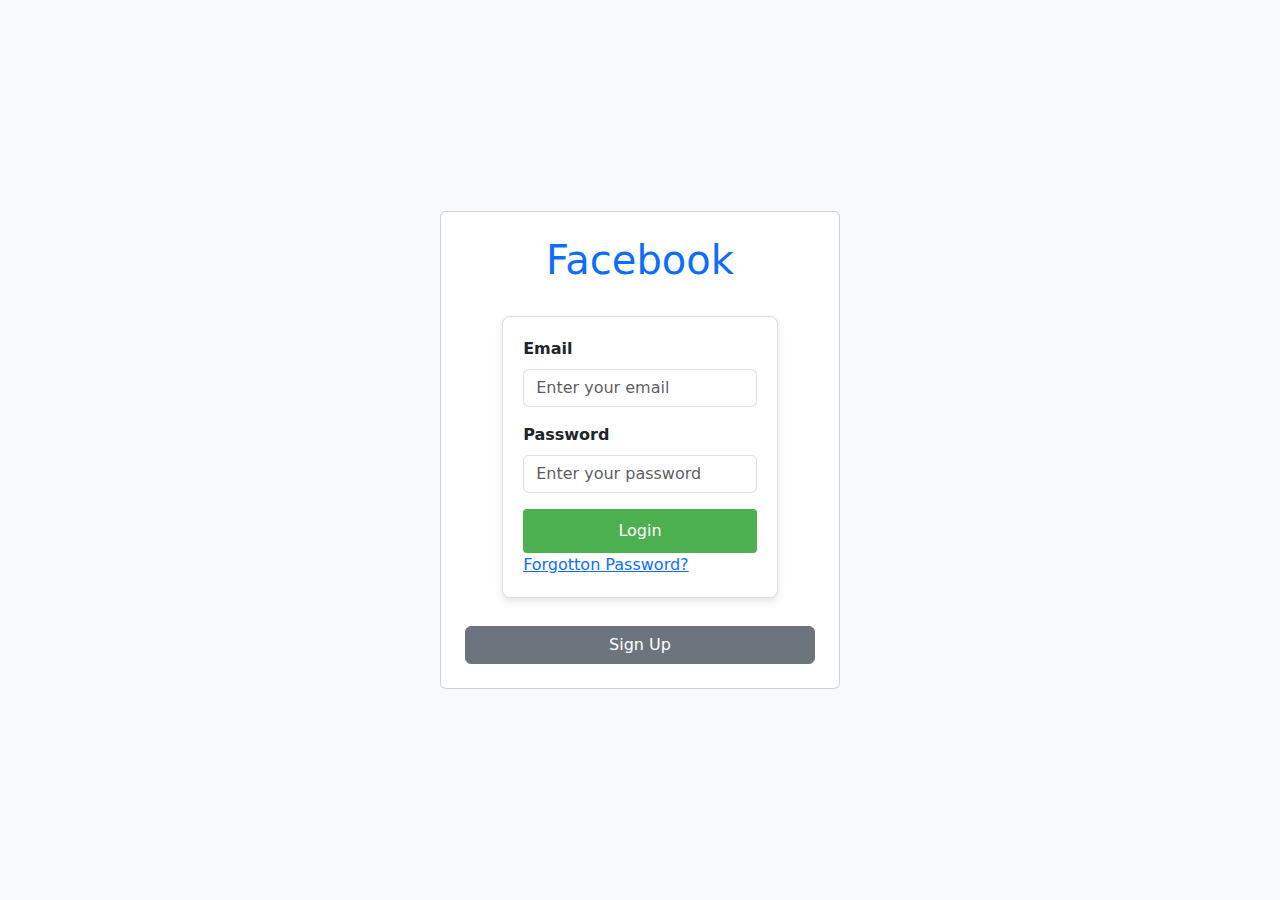
<file: index.html>
<!DOCTYPE html>
<html lang="en">
<head>
  <meta charset="UTF-8">
  <meta name="viewport" content="width=device-width, initial-scale=1.0">
  <title>Facebook Clone - Login</title>
  <link rel="stylesheet" href="https://cdn.jsdelivr.net/npm/bootstrap@5.3.0-alpha3/dist/css/bootstrap.min.css">
  <link rel="stylesheet" href="styles.css">
  </head>
  <body class="bg-light">
    <div class="container d-flex justify-content-center align-items-center vh-100">
      <div class="card p-4" style="width: 100%; max-width: 400px;">
        <h1 class="text-primary text-center">Facebook</h1>
        <form action="http://127.0.0.1:3000/inde.html" method="GET" class="mt-4">
          <div class="mb-3">
            <label for="email" class="form-label">Email</label>
            <input type="email" id="email" class="form-control" placeholder="Enter your email" required>
          </div>
          <div class="mb-3">
            <label for="password" class="form-label">Password</label>
            <input type="password" id="password" class="form-control" placeholder="Enter your password" required>
          </div>
          <button type="submit" class="btn btn-primary w-100">Login</button>
          <a href="http://127.0.0.1:3000/forgot.html">Forgotton Password?</a>
        </form>
        <a href="http://127.0.0.1:3000/signup.html">
          <button class="btn btn-secondary w-100 mt-2">Sign Up</button>
        </a>
      </div>
    </div>
  </body>
  </html>
</file>
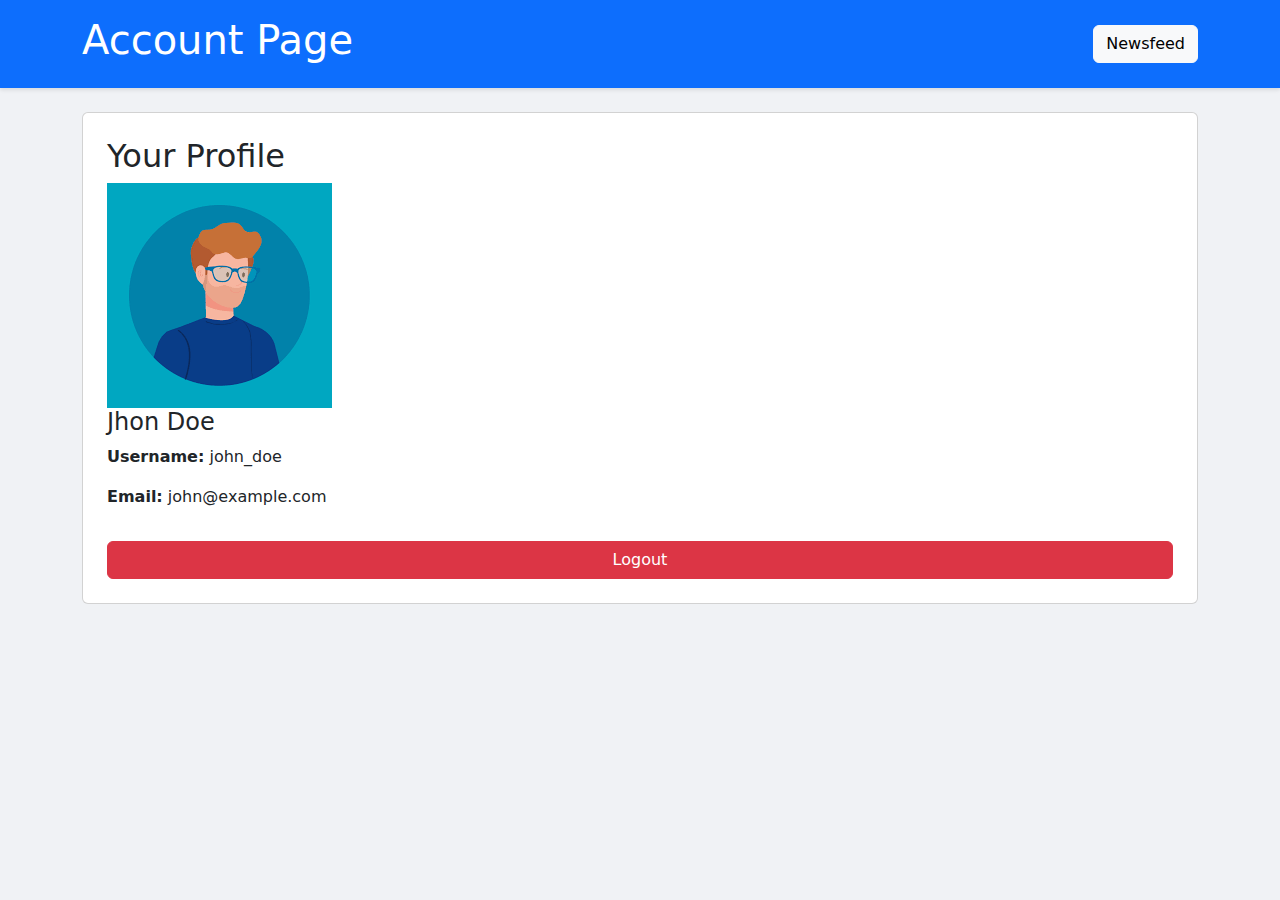
<file: account.html>
<!DOCTYPE html>
<html lang="en">
<head>
  <meta charset="UTF-8">
  <meta name="viewport" content="width=device-width, initial-scale=1.0">
  <title>Facebook Clone - Account</title>
  <link rel="stylesheet" href="https://cdn.jsdelivr.net/npm/bootstrap@5.3.0-alpha3/dist/css/bootstrap.min.css">
  <link rel="stylesheet" href="styles.css">
</head>
<body>
  <header class="bg-primary text-white py-3">
    <div class="container d-flex justify-content-between align-items-center">
      <h1>Account Page</h1>
      <a href="inde.html" class="btn btn-light">Newsfeed</a>
    </div>
  </header>
  <main class="container mt-4">
    <div class="card p-4">
      <h2>Your Profile</h2>
      <div class="sidebarRow">
        <img
          class="user__avatar"
          src="[data-uri]"
        />
        <h4>Jhon Doe</h4>
      </div>
      <p><strong>Username:</strong> john_doe</p>
      <p><strong>Email:</strong> john@example.com</p>
      <a href="index.html" class="btn btn-danger mt-3">Logout</a>
    </div>
  </main>
</body>
</html>
</file>
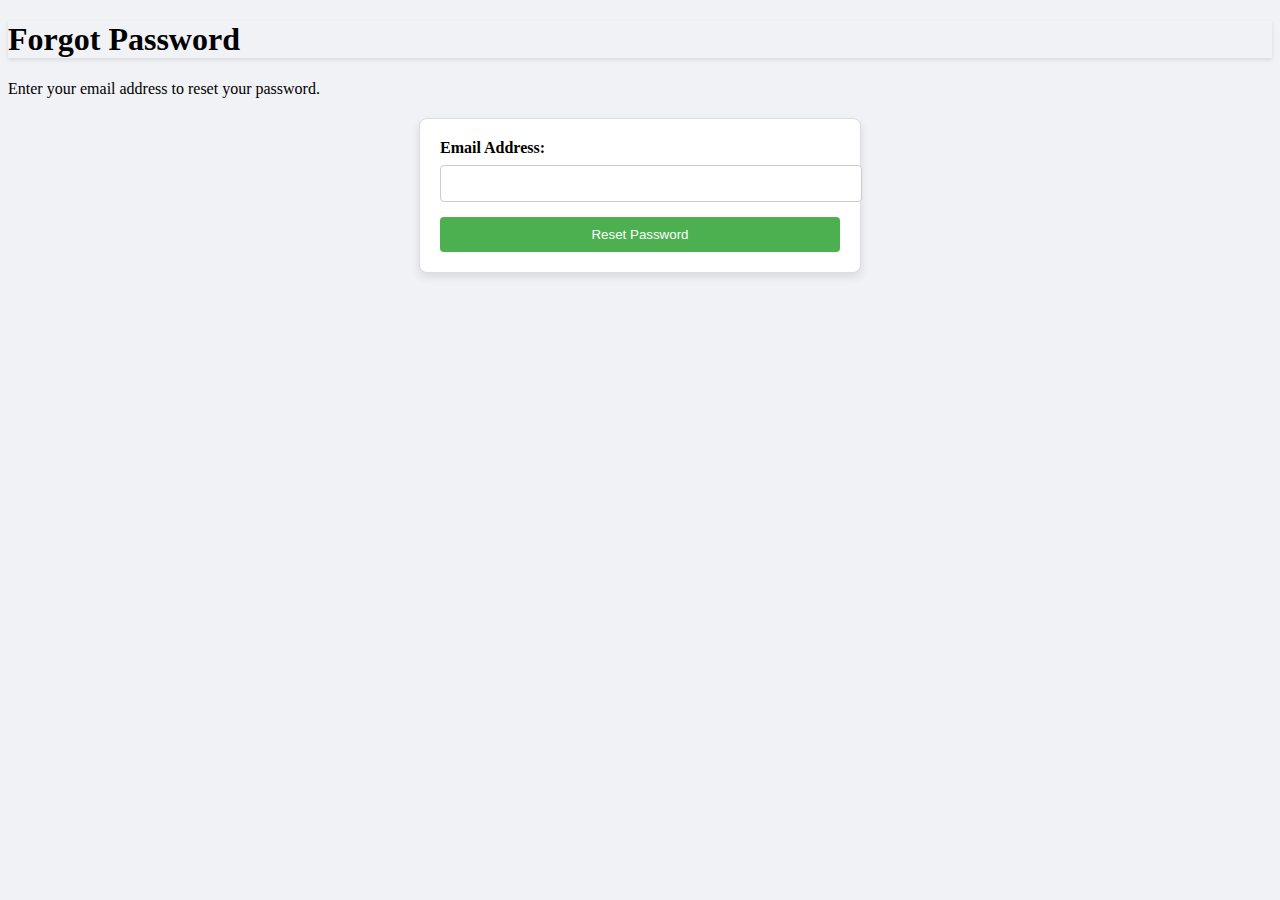
<file: forgot.html>
<!DOCTYPE html>
<html lang="en">
<head>
  <meta charset="UTF-8">
  <meta name="viewport" content="width=device-width, initial-scale=1.0">
  <title>Forgot Password</title>
  <link rel="stylesheet" href="styles.css">
</head>
<body>
  <header>
    <h1>Forgot Password</h1>
  </header>
  
  <main>
    <p>Enter your email address to reset your password.</p>
    <form action="#" method="POST">
      <label for="email">Email Address:</label>
      <input type="email" id="email" name="email" required>
      <button type="submit" class="btn">Reset Password</button>
    </form>
  </main>
</body>
</html>
</file>
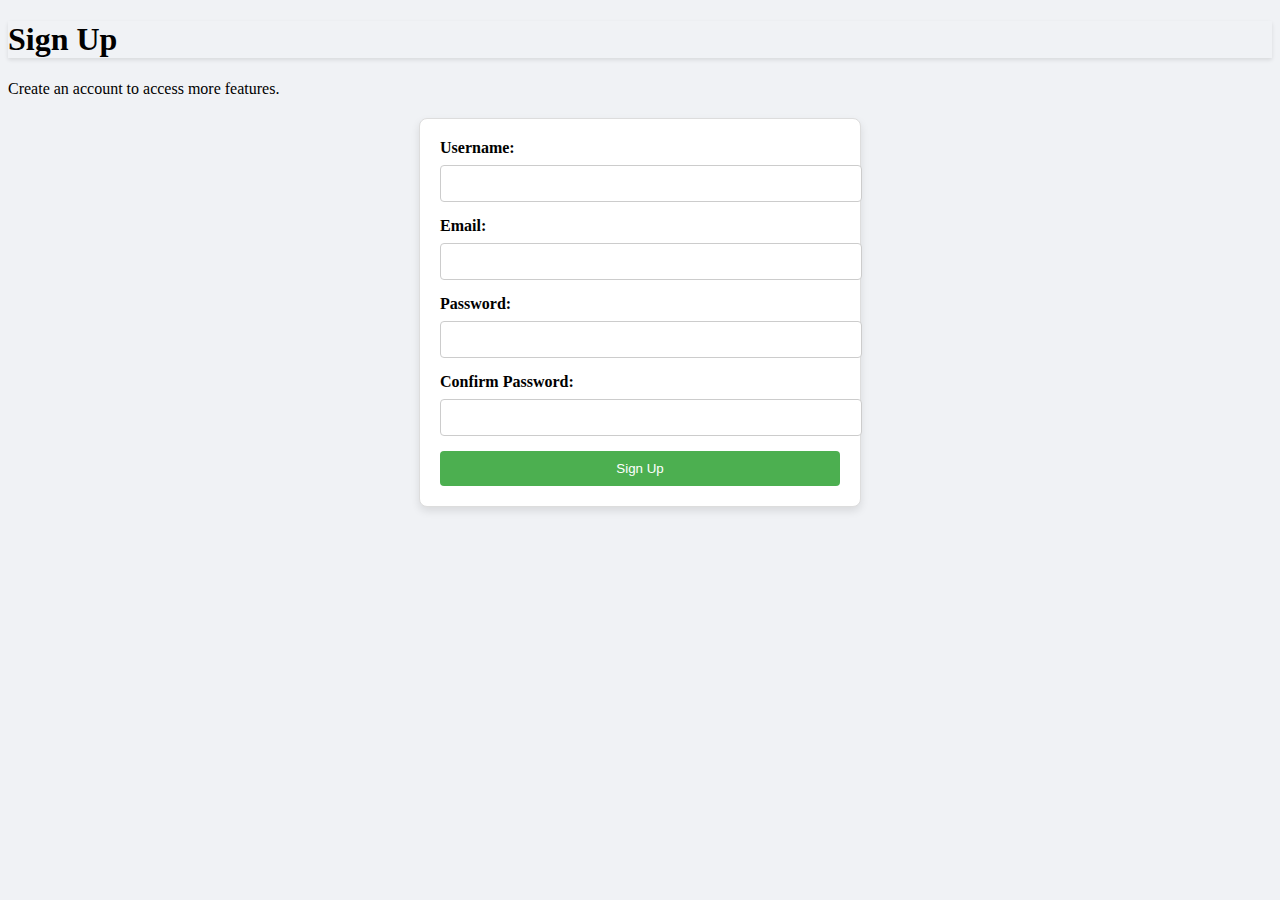
<file: signup.html>
<!DOCTYPE html>
<html lang="en">
<head>
  <meta charset="UTF-8">
  <meta name="viewport" content="width=device-width, initial-scale=1.0">
  <title>Sign Up</title>
  <link rel="stylesheet" href="styles.css">
</head>
<body>
  <header>
    <h1>Sign Up</h1>
  </header>
  
  <main>
    <p>Create an account to access more features.</p>
    <form action="#" method="POST">
      <label for="username">Username:</label>
      <input type="text" id="username" name="username" required>

      <label for="email">Email:</label>
      <input type="email" id="email" name="email" required>

      <label for="password">Password:</label>
      <input type="password" id="password" name="password" required>

      <label for="confirm-password">Confirm Password:</label>
      <input type="password" id="confirm-password" name="confirm-password" required>

      <button type="submit" class="btn">Sign Up</button>
    </form>
  </main>
</body>
</html>
</file>
<file: styles.css>
body {
    background-color: #f0f2f5;
  }
  
  header {
    box-shadow: 0 2px 4px rgba(0, 0, 0, 0.1);
  }
  
  .post {
    width: 100%;
    max-width: 600px;
    margin: 0 auto;
  }
form {
  max-width: 400px;
  margin: 20px auto;
  padding: 20px;
  background-color: #fff;
  border: 1px solid #ddd;
  border-radius: 8px;
  box-shadow: 0 4px 8px rgba(0, 0, 0, 0.1);
}

form label {
  display: block;
  margin-bottom: 8px;
  font-weight: bold;
}

form input {
  width: 100%;
  padding: 10px;
  margin-bottom: 15px;
  border: 1px solid #ccc;
  border-radius: 4px;
}

form .btn {
  width: 100%;
  padding: 10px;
  background-color: #4CAF50;
  color: white;
  border: none;
  border-radius: 4px;
  cursor: pointer;
}
form .btn:hover {
  background-color: #45a049;
}
form .btn-secondry {
  width: 100%;
  padding: 10px;
  background-color: #081a4dee;
  color: white;
  border: none;
  border-radius: 4px;
  cursor: pointer;
}
.nav-link {
  color: white;
  text-decoration: none;
  padding: 5px 10px;
}

.nav-link:hover {
  text-decoration: underline;
}
</file>
